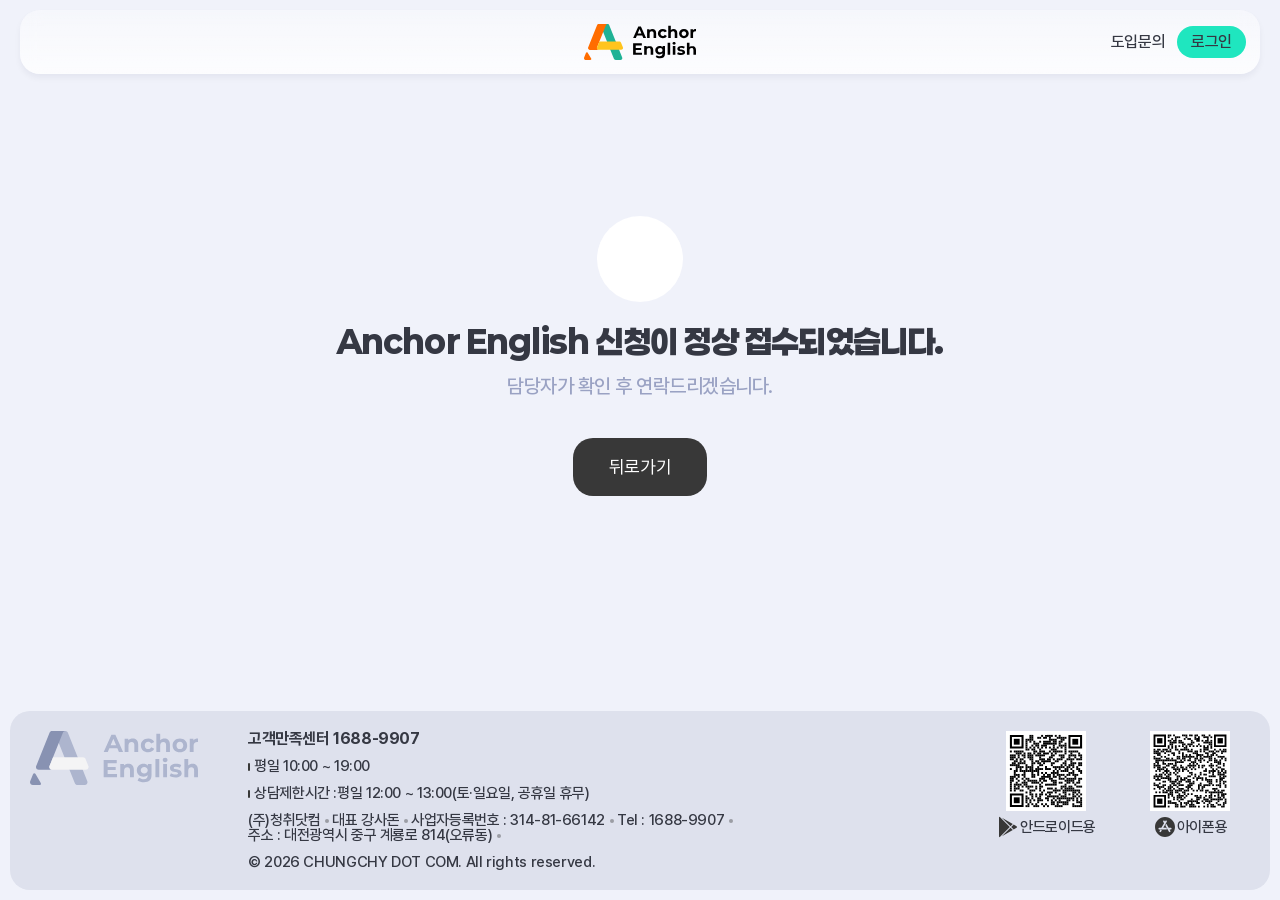
<file: complete.html>
<!DOCTYPE html>
<html lang="ko">

<head>
    <meta charset="UTF-8">
    <meta name="viewport" content="width=device-width, initial-scale=1.0">
    <title>관리가 쉬워지는 영어학원 통합 솔루션! 앵커잉글리시</title>
    <meta name="description" content="원장님이 선택한 1등 영어 프로그램, 지금 무료로 경험해보세요.">
    <meta property="og:title" content="관리가 쉬워지는 영어학원 통합 솔루션! 앵커잉글리시">
    <meta property="og:description" content="원장님이 선택한 1등 영어 프로그램, 지금 무료로 경험해보세요.">
    <meta property="og:image" content="./public/resource/images/landing/meda-thumb.png">
    <meta property="og:image:width" content="1200">
    <meta property="og:image:height" content="630">
    <meta property="url" content="https://www.elsd.co.kr">
    <meta property="og:url" content="https://www.elsd.co.kr">
    <meta name="robots" content="index,follow">

    <link rel="canonical" href="https://www.anchorenglish.co.kr/">

    <link rel="canonical" href="https://www.anchorenglish.co.kr/landing/landing">
    <link rel="icon" href="./public/resource/images/common/favicon.ico" type="image/x-icon">
    <link rel="stylesheet" href="./public/resource/css/common/swiper.min.css">
    <link rel="stylesheet" href="./public/resource/css/common/style.css">
</head>

<body>
    <div class="wrap">
        <header>
            <h1>
                <a href="https://www.elsd.co.kr/member/login">
                    <img loading="lazy" src="./public/resource/images/logo.svg" alt="앵커잉글리시">
                </a>
            </h1>
            <ul class="flex utill">
                <li>
                    <a class="goBt" href="#application">
                        <span>도입문의</span>
                    </a>
                </li>
                <li>
                    <a href="https://www.elsd.co.kr/member/login" class="flex">
                        <span>로그인</span>
                    </a>
                </li>
            </ul>
        </header>
        <section class="section done">
            <div class="con">
                <div class="complete" data-gtm-vis-recent-on-screen254243962_5="51"
                    data-gtm-vis-first-on-screen254243962_5="51" data-gtm-vis-total-visible-time254243962_5="100"
                    data-gtm-vis-has-fired254243962_5="1">
                    <div class="img-wrap">
                        <img src="./public/resource/images/landing/popup-done.png" alt="#">
                        <img src="./public/resource/images/landing/popup-done.png" alt="#">
                    </div>
                    <h3 class="title">
                        <p>Anchor English 신청이 정상 접수되었습니다.</p>
                    </h3>
                    <div>담당자가 확인 후 연락드리겠습니다.</div>
                    <div class="input_wrap">
                        <button type="button" class="save_application_wrap section_tit" id="oBtnBack">뒤로가기</button>
                    </div>
                </div>
            </div>
        </section>
        <footer>
            <div class="con">
                <div class="flex foo-info">
                    <div class="thumb">
                        <img loading="lazy" src="./public/resource/images/landing/logo-gray.svg" alt="앵커잉글리시">
                    </div>
                    <div class="text">
                        <h4><b>고객만족센터 1688-9907</b></h4>
                        <p>평일 10:00 ~ 19:00</p>
                        <p>상담제한시간 :평일 12:00 ~ 13:00(토·일요일, 공휴일 휴무)</p>
                        <ul class="flex">
                            <li>(주)청취닷컴</li>
                            <li>대표 강사돈</li>
                            <li>사업자등록번호 : 314-81-66142</li>
                            <li>Tel : 1688-9907</li>
                            <li>주소 : 대전광역시 중구 계룡로 814(오류동)</li>
                        </ul>
                        <p class="copy">© 2026 CHUNGCHY DOT COM. All rights reserved.</p>
                    </div>
                    <ul class="flex qr-wrap">
                        <li>
                            <a href="https://play.google.com/store/apps/details?id=com.chungchy.anchorenglish">
                                <img loading="lazy" src="./public/resource/images/landing/qr-playStore.svg"
                                    alt="플레이스토어 qr코드">
                                <div class="flex">
                                    <img loading="lazy" src="./public/resource/images/landing/icn-playStore.svg"
                                        alt="#">
                                    <p>안드로이드용</p>
                                </div>
                            </a>
                        </li>
                        <li>
                            <a
                                href="https://apps.apple.com/kr/app/%EC%95%B5%EC%BB%A4%EC%9E%89%EA%B8%80%EB%A6%AC%EC%8B%9C/id1540226317">
                                <img loading="lazy" src="./public/resource/images/landing/qr-appStore.svg"
                                    alt="앱스토어 qr코드">
                                <div class="flex">
                                    <img loading="lazy" src="./public/resource/images/landing/icn-appStore.svg" alt="#">
                                    <p>아이폰용</p>
                                </div>
                            </a>
                        </li>
                    </ul>
                </div>
            </div>
        </footer>
    </div>
</body>

</html>
</file>
<file: public/resource/css/common/style.css>
@font-face {
  font-family: "Pretendard";
  font-weight: 900;
  font-display: swap;
  src:
    local("Pretendard Black"),
    url(../../../resource/font/Pretendard-Black.woff2) format("woff2"),
}

@font-face {
  font-family: "Pretendard";
  font-weight: 800;
  font-display: swap;
  src:
    local("Pretendard ExtraBold"),
    url(../../../resource/font/Pretendard-ExtraBold.woff2) format("woff2");
}

@font-face {
  font-family: "Pretendard";
  font-weight: 700;
  font-display: swap;
  src:
    local("Pretendard Bold"),
    url(../../../resource/font/Pretendard-Bold.woff2) format("woff2");
}

@font-face {
  font-family: "Pretendard";
  font-weight: 600;
  font-display: swap;
  src:
    local("Pretendard SemiBold"),
    url(../../../resource/font/Pretendard-SemiBold.woff2) format("woff2");
}

@font-face {
  font-family: "Pretendard";
  font-weight: 500;
  font-display: swap;
  src:
    local("Pretendard Medium"),
    url(../../../resource/font/Pretendard-Medium.woff2) format("woff2");
}

@font-face {
  font-family: "Pretendard";
  font-weight: 400;
  font-display: swap;
  src:
    local("Pretendard Regular"),
    url(../../../resource/font/Pretendard-Regular.woff2) format("woff2");
}

@font-face {
  font-family: "Pretendard";
  font-weight: 300;
  font-display: swap;
  src:
    local("Pretendard Light"),
    url(../../../resource/font/Pretendard-Light.woff2) format("woff2");
}

@font-face {
  font-family: "Pretendard";
  font-weight: 200;
  font-display: swap;
  src:
    local("Pretendard ExtraLight"),
    url(../../../resource/font/Pretendard-ExtraLight.woff2) format("woff2");
}

@font-face {
  font-family: "Pretendard";
  font-weight: 100;
  font-display: swap;
  src:
    local("Pretendard Thin"),
    url(../../../resource/font/Pretendard-Thin.woff2) format("woff2");
}

@font-face {
  font-family: "Paperlogy";
  font-weight: 100;
  font-display: swap;
  src:
    local("Paperlogy ExtraLight"),
    url(../../../resource/font/Paperlogy-ExtraLight.woff2) format("woff2");
}

@font-face {
  font-family: "Paperlogy";
  font-weight: 200;
  font-display: swap;
  src:
    local("Paperlogy Light"),
    url(../../../resource/font/Paperlogy-Light.woff2) format("woff2");
}

@font-face {
  font-family: "Paperlogy";
  font-weight: 300;
  font-display: swap;
  src:
    local("Paperlogy Regular"),
    url(../../../resource/font/Paperlogy-Regular.woff2) format("woff2");
}

@font-face {
  font-family: "Paperlogy";
  font-weight: 400;
  font-display: swap;
  src:
    local("Paperlogy Medium"),
    url(../../../resource/font/Paperlogy-Medium.woff2) format("woff2");
}

@font-face {
  font-family: "Paperlogy";
  font-weight: 500;
  font-display: swap;
  src:
    local("Paperlogy SemiBold"),
    url(../../../resource/font/Paperlogy-SemiBold.woff2) format("woff2");
}

@font-face {
  font-family: "Paperlogy";
  font-weight: 600;
  font-display: swap;
  src:
    local("Paperlogy Bold"),
    url(../../../resource/font/Paperlogy-Bold.woff2) format("woff2");
}

@font-face {
  font-family: "Paperlogy";
  font-weight: 700;
  font-display: swap;
  src:
    local("Paperlogy ExtraBold"),
    url(../../../resource/font/Paperlogy-ExtraBold.woff2) format("woff2");
}

@font-face {
  font-family: "Paperlogy";
  font-weight: 800;
  font-display: swap;
  src:
    local("Paperlogy Black"),
    url(../../../resource/font/Paperlogy-Black.woff2) format("woff2");
}

section:not(.section08) {
  overflow: hidden;
}

* {
  margin: 0;
  padding: 0;
  background-repeat: no-repeat;
  box-sizing: border-box;
  letter-spacing: -0.025em;
  font-family: "Pretendard";
  transition: var(--duration);
  line-height: 1;
  position: relative;
  word-break: keep-all;
}

*::-webkit-scrollbar {
  width: 16px;
  height: 16px;
}

*::-webkit-scrollbar-thumb {
  border: 6px solid transparent;
  background-clip: padding-box;
  background-color: rgba(82, 91, 255, 0.6);
  border-radius: 100px;
  cursor: pointer;
}

*::-webkit-scrollbar-thumb:hover {
  background-color: rgba(82, 91, 255, 1);
}

html,
body {
  color: #353843;
  font-size: 10px;
  font-weight: 500;
  line-height: 1;
  letter-spacing: -0.025em;
}

html {
  scroll-behavior: smooth;
}

.wrap {
  min-height: 100vh;
  background-color: #f0f2fa;
  font-size: 1.6rem;
}

:root {
  --radius: 20px;
  --font-title: 3.8rem;
  --gap: 24px;
  --section-gap: 200px;
  --color-main: #1fe6bf;
  --color-shadow: rgba(10, 20, 59, 0.05);
  --color-font-gray: #9aa2c3;
  --duration: 0.6s;
}

button {
  background-color: inherit;
  border: none;
  color: #353843;
  font-size: 1.6rem;
  cursor: pointer;
}

input {
  appearance: none;

  &::placeholder {
    color: var(--color-font-gray);
  }
}

input[type="text"],
select {
  outline: none;
  width: 100%;
  padding: 18px;
  border-radius: 10px;
  border: 2px solid transparent;
  font-size: 1.8rem;
  background-color: #ffffff;
  box-shadow:
    inset 0px 4px 6px #ffffff,
    inset 0px 6px 10px #f0f2fa;
  color: #383838;
  transition: 0.3s;
}

input[type="text"]:focus {
  border: 2px solid #525bff;
  text-indent: 10px;
}

select {
  cursor: pointer;
}

select:focus {
  border: 2px solid #525bff;
  text-indent: 10px;
}

label.check_box {
  display: flex;
  align-items: center;
  cursor: pointer;
}

label.check_box p {
  font-size: 2rem;
}

label.check_box .checkbox-img-wrap {
  margin-right: 4px;
}

label.check_box .checkbox-img-wrap img {
  width: 20px;
  height: 20px;
}

label.check_box .checkbox-img-wrap img:last-child {
  display: none;
}

label.check_box:has(input:checked) .checkbox-img-wrap img:first-child {
  display: none;
}

label.check_box:has(input:checked) .checkbox-img-wrap img:last-child {
  display: block;
}

.show_popUp {
  color: #929abc;
  margin-top: 4px;
  margin-left: 22px;
  padding: 4px;
}

ul,
ol,
li {
  list-style: none;
}

img,
video {
  display: block;
  object-fit: contain;
}

video {
  width: 100%;
  height: 100%;
}

a {
  text-decoration: inherit;
  color: inherit;
  cursor: pointer;
}

.flex {
  display: flex;
  align-items: center;
}

.abs {
  position: absolute;
}

.title * {
  font-family: "Paperlogy";
  font-size: var(--font-title);
  font-weight: 800;
}

.con {
  max-width: 1440px;
  padding: 0 20px;
  margin: 0 auto;
}

header {
  position: fixed;
  transform: translateX(-50%);
  top: 10px;
  left: 50%;
  display: flex;
  justify-content: center;
  width: calc(100% - 20px);
  padding: 14px;
  border-radius: var(--radius);
  background: linear-gradient(rgba(255, 255, 255, 0.4), rgba(255, 255, 255, 0.8));
  box-shadow: 0px 4px 6px var(--color-shadow);
  transition: 0.3s;
  backdrop-filter: blur(10px);
  z-index: 50;
}

header .utill {
  position: absolute;
  transform: translateY(-50%);
  top: 50%;
  right: 100px;
  gap: var(--gap);
}

header .utill li:last-child a {
  gap: 2px;
  padding: 8px 14px;
  border-radius: 100px;
  background-color: var(--color-main);
}

.section .title {
  margin-bottom: var(--gap);
}

/* section01 */
.section01 {
  position: relative;
  padding-bottom: calc(var(--section-gap) / 2);
  padding-top: var(--section-gap);
}

.section01::before {
  content: "";
  position: absolute;
  top: 0;
  right: 0;
  width: 420px;
  height: 640px;
  background-color: #ffffff;
  border-bottom-left-radius: 200px;
}

.section01 .inner .bubble {
  opacity: 0;
  position: relative;
  align-items: stretch;
}

.section01 .inner .bubble span {
  display: flex;
  align-items: center;
  background-color: #fff;
  font-family: "Paperlogy";
  font-size: 2rem;
  font-weight: 600;
  line-height: 1.2;
}

.section01 .inner .bubble img {
  height: 100%;

  &:last-child {
    transform: scaleX(-1);
  }
}

.section01 .inner .bubble::before {
  content: "";
  position: absolute;
  bottom: -20px;
  left: 30px;
  display: block;
  width: 28px;
  height: 20px;
  background-image: url(../../../resource/images/landing/section01-bubbleTail.svg);
  background-size: 100%;
  background-repeat: no-repeat;
  background-position: top center;
}

.section01 .inner h2.title {
  margin: 0;
  margin-top: 20px;
}

.section01 .inner h2.title > div {
  opacity: 0;
  display: inline-block;
  font-size: 6.4rem;
}

.section01 .inner h2.title > div .ball-wrap {
  flex-direction: row;
  gap: 12px;
  justify-content: flex-end;
  margin-bottom: 4px;
}

.section01 .inner h2.title .ball-wrap span {
  display: block;
  width: 6px;
  height: 6px;
  border-radius: 100px;
  animation-name: ball-scaleUp;
  animation-duration: 3s;
  animation-iteration-count: infinite;

  &:nth-child(1) {
    background-color: #ff6d00;
  }

  &:nth-child(2) {
    background-color: #382f2f;
    animation-delay: 0.4s;
  }

  &:nth-child(3) {
    background-color: #1fb295;
    animation-delay: 0.6s;
  }

  &:nth-child(4) {
    background-color: #ffc41d;
    animation-delay: 0.8s;
  }
}

.section01 .inner h2.title > div p {
  margin-bottom: 14px;
  font-size: 6.4rem;
}

.section01 .inner h2.title > p {
  font-weight: 500;
  opacity: 0;
}

.section01 .inner {
  justify-content: space-between;
  gap: var(--gap);
}

.section01 .inner > div:first-child {
  flex-shrink: 0;
}

.section01 .inner .img-wrap {
  position: relative;
  max-width: 800px;
  width: 100%;
}

.section01 .inner .exam-wrap {
  position: relative;
  max-width: 800px;
  width: 100%;
  height: 400px;
  overflow: hidden;
}

.section01 .inner .exam-wrap .hero-exam-tags {
  display: flex;
  gap: 4px;
  margin-bottom: 4px;
}

.section01 .inner .exam-wrap .hero-exam-tags span {
  padding: 2px 10px;
  border-radius: 100px;
  background-color: #12c9c2;
  color: #ffffff;
  line-height: 1;
  font-family: "Paperlogy";
  font-size: 2rem;
  font-weight: 400;
}

.section01 .inner .exam-wrap .hero-exam p {
  margin: 0;
  color: #12c9c2;
  font-weight: 700;
  letter-spacing: -0.04em;
  line-height: 1;
  white-space: nowrap;
}

.section01 .inner .exam-wrap .hero-date-window {
  position: absolute;
  top: 58%;
  left: 0;
  z-index: 1;
  width: calc(100% - min(550px, 90%) + min(153px, 25.02%));
  overflow: hidden;
  transform: translateY(-50%);
}

.section01 .inner .exam-wrap .hero-date-track {
  width: 100%;
  overflow: hidden;
}

.section01 .inner .exam-wrap .hero-date-strip {
  display: flex;
  gap: 40px;
  width: max-content;
  animation: rolling 18s linear infinite;
}

.section01 .inner .exam-wrap .hero-date-strip img {
  display: block;
  flex: 0 0 479px;
  width: 479px;
  height: auto;
  opacity: 1;
}

.section01 .inner .exam-wrap .hero-notebook {
  position: absolute;
  right: 0;
  bottom: 0;
  z-index: 2;
  display: block;
  width: min(550px, 90%);
  height: auto;
}

.section01 .inner .exam-wrap .hero-exam p {
  font-family: "Paperlogy";
  font-size: clamp(4rem, 4vw, 5rem);
}

.section01 .inner .exam-wrap.open {
  max-width: 760px;
  overflow: visible;
}

.section01 .inner .exam-wrap.open .hero-exam p {
  font-size: 6.4rem;
  opacity: 0.4;
}

.section01 .inner .exam-wrap.open .img-wrap {
  position: absolute;
  right: 0;
  bottom: -100px;
  width: 500px;
  aspect-ratio: 1/1;
}

.section01 .inner .exam-wrap.open .img-wrap img {
  position: absolute;
  right: 0;
  bottom: 0;
  width: 100%;
  height: 100%;
}

/* 노트북 화면 gif : 400px 기준 좌표로 matrix3d 적용, 크기는 scale(img-wrap 너비 / 400)로 맞춤 */
.section01 .inner .exam-wrap.open .img-wrap .screen {
  position: absolute;
  top: 0;
  left: 0;
  width: 400px;
  height: 400px;
  transform-origin: 0 0;
  transform: scale(1.25);
  pointer-events: none;
}

.section01 .inner .exam-wrap.open .img-wrap .screen img {
  top: 0;
  left: 0;
  right: auto;
  bottom: auto;
  width: 400px;
  height: 200px;
  transform-origin: 0 0;
  transform: matrix3d(0.560525, -0.052111, 0, -0.000535, -0.040091, 0.844496, 0, -0.000002, 0, 0, 1, 0, 47, 46, 0, 1);
  backface-visibility: hidden;
  -webkit-backface-visibility: hidden;
  animation-name: floating-s;
  animation-duration: 3s;
  animation-iteration-count: infinite;
  box-shadow: 4px 4px 10px #9baead;
}

.section01 .inner .exam-wrap.open .text-wrap {
  position: absolute;
  bottom: 0;
  left: 0;
  padding-left: 30px;
}

.section01 .inner .exam-wrap.open .text-wrap dl {
  margin-bottom: 16px;

  &:last-child {
    margin-bottom: 0;
  }

  &::before {
    content: "";
    position: absolute;
    top: 7px;
    left: -24px;
    width: 10px;
    height: 10px;
    border-radius: 100px;
    background-color: #12c9c2;
    box-shadow: 0px 0px 0px 4px rgba(18, 201, 194, 0.2);
  }
}

.section01 .inner .exam-wrap.open .text-wrap dt {
  margin-bottom: 8px;
  font-size: 2rem;
  font-weight: 700;
}

.section01 .inner .exam-wrap.open .text-wrap dd {
  color: rgba(0, 26, 103, 0.4);
  font-size: 1.6rem;
  font-weight: 300;
}

.section01 .inner .img-wrap .rel {
  opacity: 0;
  position: relative;
  z-index: 2;
}

.section01 .inner .img-wrap .rel img {
  margin: 0 auto;

  &.abs {
    transform: translateX(-50%);
    left: 50%;
    animation-name: floating;
    animation-duration: 2s;
    animation-iteration-count: infinite;
    z-index: 2;
  }
}

.section01 .inner .img-wrap .deco {
  opacity: 0;
  position: absolute;
  top: 0;
  width: 100%;
  height: 100%;
}

.section01 .inner .img-wrap .deco > * {
  position: absolute;
}

.section01 .inner .img-wrap .deco span {
  padding: 6px 8px;
  background-color: #00765e;
  color: #ffffff;
  font-size: 1.3rem;
  font-weight: 300;
  border-radius: 100px;
  white-space: pre;

  &:nth-child(1) {
    top: 7.5%;
    left: 27.3%;
  }

  &:nth-child(2) {
    top: 43.8%;
    left: 18.3%;
  }

  &:nth-child(3) {
    top: 82.5%;
    left: 48.1%;
  }

  &:nth-child(4) {
    top: 76.5%;
    left: 75.5%;
  }

  &:nth-child(5) {
    top: 81.3%;
    left: 27.6%;
  }

  &:nth-child(6) {
    top: 2%;
    left: 49.6%;
  }

  &:nth-child(7) {
    top: 47%;
    left: 73.1%;
  }

  &.pill-white {
    background-color: rgba(255, 255, 255, 0.4);
    border: 1px solid #ffffff;
    color: #858ca4;
  }
}

.section01 .inner .img-wrap .deco img {
  padding: 8px;
  border-radius: 14px;
  background: linear-gradient(rgba(255, 255, 255, 1), rgba(255, 255, 255, 0.4));

  animation-name: swim;
  animation-duration: 2s;
  animation-iteration-count: infinite;

  &:nth-child(8) {
    top: 10.8%;
    left: 13.8%;
    animation-delay: 0.3s;
  }

  &:nth-child(9) {
    top: 33.5%;
    left: 10%;
    animation-delay: 0.6s;
  }

  &:nth-child(10) {
    top: 68.8%;
    left: 18.8%;
    animation-delay: 0.9s;
  }

  &:nth-child(11) {
    top: 70%;
    left: 51.8%;
    animation-delay: 1s;
  }

  &:nth-child(12) {
    top: 32.5%;
    left: 75.5%;
    animation-delay: 1.2s;
  }

  &:nth-child(13) {
    top: 0%;
    left: 38%;
    animation-delay: 1.4s;
  }

  &:nth-child(13) {
    top: 77.5%;
    left: 37.5%;
    animation-delay: 1.8s;
  }

  &.bg-color {
    background: #f0f2fa;
  }
}

/** section01 animation **/
.section01.act .inner :where(.bubble, h2.title > div, h2.title > p) {
  animation-name: left-right;
  animation-duration: 1s;
  animation-iteration-count: 1;
  animation-fill-mode: forwards;
}

.section01.act .inner h2.title > div {
  animation-delay: 0.2s;
}

.section01.act .inner h2.title > p {
  animation-delay: 0.4s;
}

.section01.act .inner .img-wrap :where(.rel, .deco) {
  animation-name: right-left;
  animation-duration: 1s;
  animation-iteration-count: 1;
  animation-fill-mode: forwards;
}

.section01.act .inner .img-wrap .deco {
  animation-delay: 0.2s;
}

.section01.act .inner .exam-wrap {
  animation: right-left 1s 0.2s 1 forwards;
}

@media screen and (prefers-reduced-motion: reduce) {
  .section01 .inner .exam-wrap .hero-date-strip {
    animation: none;
  }
}

/** section01 animation end **/
/* section01 end */

/* section02 */
.section02 {
  padding-bottom: var(--section-gap);
}

.section02 .title {
  text-align: center;
}

.section02 .title p span {
  animation-name: text-dropDown;
  animation-duration: 0.3s;
  animation-iteration-count: 1;
  animation-fill-mode: forwards;
}

.section02 ul.flex {
  flex-wrap: wrap;
  gap: var(--gap);
}

.section02 ul.flex li {
  width: calc((100% - var(--gap)) / 2);
  padding: 18px;
  border-radius: var(--radius);
  background-color: #ffffff;
  box-shadow: 0px 10px 20px #e4e7f5;
  opacity: 0;

  animation-name: dropDown;
  animation-duration: 1s;
  animation-iteration-count: 1;
  animation-fill-mode: forwards;

  &:nth-child(2) {
    animation-delay: 0.2s;
  }

  &:nth-child(3) {
    animation-delay: 0.3s;
  }

  &:nth-child(4) {
    animation-delay: 0.4s;
  }
}

.section02 ul.flex li .flex {
  gap: calc(var(--gap) / 2);
}

.section02 ul.flex li .q {
  margin-bottom: 12px;
  padding-bottom: 16px;
  border-bottom: 1px solid #c9ccd7;
}

.section02 ul.flex li .q p {
  font-size: 2.4rem;
  font-weight: 800;
}

.section02 ul.flex li .a p {
  line-height: 1.4;
  font-size: 1.8rem;
}

/* section02 end */

/* section03 */
/** swiper custom **/
.section03 {
  padding-bottom: calc(var(--section-gap) / 2);
}

.section03 .con {
  overflow: hidden;
}

.section03 .mySwiper {
  width: 100%;
  overflow: hidden;

  opacity: 0;

  &::before {
    content: "";
    position: absolute;
    top: 0;
    left: 0;
    width: 20%;
    height: 100%;
    background: linear-gradient(90deg, rgba(240, 242, 250, 1), rgba(240, 242, 250, 0));
    z-index: 10;
  }

  &::after {
    content: "";
    position: absolute;
    top: 0;
    right: 0;
    width: 20%;
    height: 100%;
    background: linear-gradient(270deg, rgba(240, 242, 250, 1), rgba(240, 242, 250, 0));
    z-index: 10;
  }

  transform: scale(1.2);
}

.section03 .mySwiper .swiper-wrapper {
  position: relative;
  width: 100%;
  padding: 30px 0;
  z-index: 1;
  display: flex;
  transition-property: transform;
  box-sizing: content-box;
}

.section03 .mySwiper .swiper-wrapper .swiper-slide {
  flex-shrink: 0;
  width: 100%;
  max-width: 840px;
  border-radius: var(--radius);
  background-color: #ffffff;
  transform: scale(0.8);
  opacity: 0;
}

.section03 .mySwiper .swiper-wrapper .swiper-slide-active,
.section03 .mySwiper .swiper-wrapper .swiper-slide-next,
.section03 .mySwiper .swiper-wrapper .swiper-slide-prev {
  opacity: 1;
}

.section03 .mySwiper .swiper-wrapper .swiper-slide-active {
  transform: scale(1);
  box-shadow:
    -20px 0px 20px #dfe2f0,
    20px 0px 20px #dfe2f0;
  filter: blur(0);
  z-index: 10;
}

.section03 .mySwiper .swiper-wrapper .swiper-slide .flex {
  width: 100%;
  height: 100%;
  padding: 54px;
  gap: 14px;
  align-items: flex-start;
  overflow: hidden;
}

.section03 .mySwiper .swiper-wrapper .swiper-slide .flex .thumb {
  align-items: flex-start;
}

.section03 .mySwiper .swiper-wrapper .swiper-slide .flex .thumb p {
  text-align: center;
  font-weight: 800;
}

.section03 .mySwiper .swiper-wrapper .swiper-slide .flex .thumb img {
  margin-bottom: 4px;
  border-radius: 100px;
}

.section03 .mySwiper .swiper-wrapper .swiper-slide .flex .text {
  position: relative;
  z-index: 3;
}

.section03 .mySwiper .swiper-wrapper .swiper-slide .flex .text .title {
  margin-bottom: 8px;
  font-size: 2.8rem;
  font-weight: 700;
  line-height: 1.2;
}

.section03 .mySwiper .swiper-wrapper .swiper-slide .flex .text ul {
  font-weight: 400;
}

.section03 .mySwiper .swiper-wrapper .swiper-slide .flex .text ul li {
  position: relative;
  margin-bottom: 6px;
  padding-left: 8px;
  color: var(--color-font-gray);
  font-size: 1.8rem;

  &:last-child {
    margin-bottom: 0;
  }

  &::before {
    content: "";
    position: absolute;
    top: 6px;
    left: 0;
    width: 4px;
    height: 4px;
    border-radius: 100px;
    background-color: var(--color-font-gray);
  }
}

.section03 .mySwiper .swiper-wrapper .swiper-slide .flex .abs {
  bottom: -50px;
  right: -50px;
}

.section03 .mySwiper .swiper-wrapper .swiper-slide .flex .abs img {
  margin-left: auto;
  width: 300px;
  height: 300px;
}

.section03 .mySwiper .swiper-wrapper .swiper-slide .flex .abs ul {
  position: absolute;
  bottom: 74px;
  right: 74px;
  white-space: nowrap;
}

.section03 .mySwiper .swiper-wrapper .swiper-slide .flex .abs ul li {
  margin-bottom: 4px;
  padding: 4px;
  border-radius: 4px;
  border: 1px solid #cecece;
  background-color: #fff;
  font-size: 1.4rem;
}

.section03 .pagination {
  display: flex;
  align-items: center;
  justify-content: center;
  gap: 10px;
  margin-bottom: var(--gap);
  transform: translateY(30px);
  opacity: 0;
}

.section03 .pagination ul {
  display: flex;
  align-items: center;
  gap: 2px;
}

.section03 .pagination ul li .btn {
  transform: scale(0.8);
}

.section03 .pagination ul li .btn.act {
  transform: scale(1);

  & img {
    border: 2px solid #1fe6bf;
  }

  & p {
    color: #009c7d;
  }
}

.section03 .pagination ul li img {
  width: 108px;
  height: 108px;
  margin-bottom: 4px;
  border-radius: 100px;
  border: 2px solid transparent;
}

.section03 .pagination ul li p {
  font-size: 2rem;
  font-weight: 700;
}

/** swiper custom end **/

/** section03 animation **/
.section03.act .pagination {
  transform: translateY(0px);
  opacity: 1;
}

.section03.act .mySwiper {
  transform: scale(1);
  opacity: 1;
}

/** section03 animation end **/
/* section03 end */

/* section04  */
.section04 {
  padding: calc(var(--section-gap) / 2) 0;
  background: linear-gradient(#e5e8f4, #f0f2fa);
  border-top-right-radius: 200px;
}

.section04 .title {
  transform: translateY(-50px);
  opacity: 0;
}

.section04 .title p {
  text-align: center;
}

.section04 .tab {
  width: fit-content;
  justify-content: inherit;
  margin: 0 auto;
  margin-bottom: 36px;
  padding: 4px;
  border-radius: 100px;
  background-color: rgba(255, 255, 255, 0.4);
  border: 1px solid #ffffff;
  box-shadow: 0px 2px 6px var(--color-shadow);

  transform: translateY(-50px);
  opacity: 0;
  transition-delay: 0.2s;
}

.section04 .tab li .btn span {
  font-size: 1.8rem;
}

.section04 .tab li .btn {
  width: 120px;
  padding: 12px;
  border-radius: 100px;
  font-weight: 600;
  color: var(--color-font-gray);

  &.act {
    background-color: #1fe6bf;
    color: #353843;
  }
}

.section04 .tab li.yet::before {
  content: "Coming Soon";
  transform: translateY(-50%);
  left: 50%;
  position: absolute;
  display: block;
  padding: 4px 8px;
  border-radius: 100px;
  border-bottom-left-radius: 2px;
  background-color: #ff5353;
  color: #ffffff;
  font-size: 1.2rem;
  font-weight: 400;
  white-space: nowrap;
}

.section04 .tab li.yet .btn {
  pointer-events: none;
}

.section04 .tab li.yet.shake::before {
  animation: shake 0.3s;
}

@keyframes shake {
  0% {
    transform: translateY(-50%) translateX(0) scale(1);
  }

  25% {
    transform: translateY(-50%) translateX(-5px);
  }

  50% {
    transform: translateY(-50%) translateX(5px) scale(1.05);
  }

  75% {
    transform: translateY(-50%) translateX(-5px);
  }

  100% {
    transform: translateY(-50%) translateX(0) scale(1);
  }
}

.section04 .tab-contents .tab-item {
  gap: var(--gap);
  display: none;

  &.act {
    display: flex;
  }
}

.section04 .tab-contents .tab-item :where(video, img) {
  border-radius: var(--radius);
  max-width: 860px;
  width: 60%;

  opacity: 0;
  transform: translateX(-100px);
}

.section04 .tab-contents .tab-item .text p {
  margin-bottom: 12px;
  font-size: 3.2rem;
  font-weight: 800;

  opacity: 0;
  transform: translateX(100px);
}

.section04 .tab-contents .tab-item .text dl dt {
  margin-bottom: 10px;
  padding: 0px 10px;
  color: var(--color-font-gray);
  font-weight: 400;

  opacity: 0;
  transform: translateX(100px);
  transition-delay: 0.3s;
}

.section04 .tab-contents .tab-item .text dl dd ul {
  flex-wrap: wrap;
  gap: 6px;
}

.section04 .tab-contents .tab-item .text dl dd ul li {
  padding: 10px;
  border-radius: 100px;
  background-color: rgba(255, 255, 255, 0.4);
  font-size: 1.8rem;

  opacity: 0;
  transform: translateX(100px);
}

.section04 .tab-contents .tab-item .text dl dd ul li:nth-child(1) {
  transition-delay: 0.3s;
}

.section04 .tab-contents .tab-item .text dl dd ul li:nth-child(2) {
  transition-delay: 0.4s;
}

.section04 .tab-contents .tab-item .text dl dd ul li:nth-child(3) {
  transition-delay: 0.5s;
}

.section04 .tab-contents .tab-item .text dl dd ul li:nth-child(4) {
  transition-delay: 0.6s;
}

.section04 .tab-contents .tab-item > div:not(.flex) .text:not(:last-child) {
  margin-bottom: var(--gap);
  padding-bottom: var(--gap);
  border-bottom: 1px solid #9aa2c3;
}

/** section04 animation **/
.section04.act .title,
.section04.act .tab {
  transform: translateY(0);
  opacity: 1;
}

.section04.act .tab-contents .tab-item :is(video, img, .text p, .text dl dt, .text dl dd ul li) {
  opacity: 1;
  transform: translateX(0);
}

/** section04 animation end **/
/* section04 end */

/* section05  */
.section05 {
  padding: calc(var(--section-gap) / 2) 0;
  background: linear-gradient(#353843, #000000);
  color: #ffffff;
}

.section05::before {
  content: "";
  position: absolute;
  top: 0;
  right: 0;
  width: 100%;
  height: 100%;
  background-image: url(../../../resource/images/landing/section05-bg.png);
  background-position: top right;
  background-size: 100%;
  background-repeat: no-repeat;
}

.section05 > div .title {
  margin-bottom: 14px;
}

.section05 > div :where(h3, .caption) {
  gap: 6px;
}

.section05 > div .title .caption span {
  font-size: 1.5rem;
  color: #ffffff;
  font-weight: 400;
  padding: 6px 12px;
  border-radius: 100px;
  border: 1px solid #ffffff;
}

.section05 > div .alert {
  margin-bottom: 14px;
  font-size: 1.8rem;
  font-weight: 400;
}

.section05 > div .rolling-wrap {
  overflow: hidden;
  margin-bottom: calc(var(--section-gap) / 2);
}

.section05 > div .rolling-wrap .inner {
  display: flex;
  gap: var(--gap);
  width: max-content;

  animation-name: rolling;
  animation-duration: 30s;
  animation-timing-function: linear;
  animation-iteration-count: infinite;
  animation-fill-mode: forwards;
}

.section05 > div:nth-child(2) .rolling-wrap .inner {
  animation-name: rolling-r;
}

.section05 > div .rolling-wrap .inner .item p {
  margin-top: 4px;
  padding: 0 10px;
  font-weight: 400;
  font-size: 1.4rem;
}

.section05 > .con p {
  width: max-content;
  max-width: 100%;
  margin: 0 auto;
  text-align: center;
  font-family: "Paperlogy";
  font-size: var(--font-title);
  color: #1fe6bf;
}

.section05 > .con p::before {
  content: "";
  display: block;
  margin: 0 auto;
  margin-bottom: 24px;
  width: 1px;
  height: 120px;
  background-color: #ffffff;
}

.section05 > .con p span {
  display: block;
  text-align: right;
  font-size: 1.6rem;
  color: #ffffff;
  font-weight: 400;
}

.section05 > div:nth-child(2) .rolling-wrap {
  margin-bottom: 24px;
}

/* section05 end */

/* section06 */
.section06 {
  overflow: hidden;
  padding-top: calc(var(--section-gap) / 2);
  padding-bottom: var(--section-gap);

  &::before {
    content: "";
    position: absolute;
    top: 0;
    left: 0;
    width: 30dvw;
    height: 80%;
    border-top-right-radius: 200px;
    border-bottom-right-radius: 200px;
    background-color: #ffffff;
    transform: translateX(-100%);
    transition: 1s;
  }
}

.section06 .title {
  text-align: center;
}

.section06 .title p {
  opacity: 0;
}

.section06 ul.flex {
  gap: var(--gap);
}

.section06 ul.flex > li {
  border-radius: var(--radius);
  border: 1px solid #ffffff;
  backdrop-filter: blur(10px);

  transform: scale(0.4);
  opacity: 0;
}

.section06 ul.flex > li img {
  width: 100%;
  border-top-left-radius: var(--radius);
  border-top-right-radius: var(--radius);
}

.section06 ul.flex > li .text {
  width: 100%;
  padding: 24px;
  border-bottom-left-radius: var(--radius);
  border-bottom-right-radius: var(--radius);
  background: linear-gradient(rgba(255, 255, 255, 0.4), rgba(255, 255, 255, 0));
  box-shadow: 0px 20px 40px var(--color-shadow);
  font-size: 1.8rem;
  color: var(--color-font-gray);
  font-weight: 400;
}

.section06 ul.flex > li .text .tag {
  display: inline-block;
  margin-bottom: 6px;
  padding: 8px 14px;
  border-radius: 100px;
  background-color: var(--color-main);
  color: #353843;
  font-weight: 700;
}

.section06 ul.flex > li ul li {
  margin-bottom: 6px;
  padding-left: 8px;

  &::before {
    content: "";
    position: absolute;
    top: 5px;
    left: 0;
    width: 4px;
    height: 4px;
    background-color: var(--color-font-gray);
    border-radius: 100px;
  }

  &:last-child {
    margin-bottom: 0;
  }
}

.section06 ul.flex > li ul li::before {
  content: "";
}

/** section06 animation **/
.section06.act::before {
  transform: translateX(0);
}

.section06.act .title p {
  opacity: 1;
  line-height: 1.4;
}

.section06.act ul.flex > li {
  animation-name: scaleUp-bounce;
  animation-duration: 2s;
  animation-delay: 0.5s;
  animation-iteration-count: 1;
  animation-fill-mode: forwards;
}

/** section06 animation end **/
/* section06 end */

/* section07 */
.section07 {
  padding-bottom: var(--section-gap);
  overflow: hidden;
}

.section07 .flex {
  align-items: flex-start;
  gap: var(--gap);
}

.section07 .flex :where(h3, img) {
  opacity: 0;
  transform: translateX(200px);
}

.section07 img {
  max-width: 60%;
  border-radius: var(--radius);
  box-shadow: 0px 40px 40px var(--color-shadow);
}

.section07 .title p {
  margin-top: 54px;
  line-height: 1.4;
}

/** section07 animation **/
.section07.act .flex :where(h3, img) {
  opacity: 1;
  transform: translateX(0px);
}

.section07.act .flex img {
  transition-delay: 0.1s;
}

/** section07 animation end **/
/* section07 end */

/* section08 */
.section08 {
  padding-bottom: var(--section-gap);
}

.section08 .flex {
  align-items: flex-start;
  flex-direction: row-reverse;
  gap: var(--gap);
}

.section08 .title {
  position: sticky;
  top: 100px;
  max-width: 586px;
}

.section08 .title p {
  line-height: 1.4;
  text-align: right;

  opacity: 0;
  transform: translateY(100px);
}

.section08 .img-wrap {
  width: 100%;
  height: 150dvh;
}

.section08 .img-wrap img {
  position: absolute;
  filter: drop-shadow(0px 0px 20px rgba(0, 0, 0, 0.2));

  &:nth-child(1) {
    top: 10%;
    left: 22%;
    z-index: 5;
  }

  &:nth-child(2) {
    top: 40%;
    left: 4%;
    z-index: 4;
  }

  &:nth-child(3) {
    top: 64%;
    right: 0;
    z-index: 2;
  }

  &:nth-child(4) {
    top: 90%;
    left: 30%;
    z-index: 3;
  }

  &:nth-child(5) {
    top: 69%;
    left: 38%;
    z-index: 1;
  }
}

/** section08 animation **/
.section08.act .title p {
  opacity: 1;
  transform: translateY(0);
}

/** section08 animation end **/
/* section08 end */

/* section09 */
.section09 {
  padding-bottom: var(--section-gap);
}

.section09 .grid {
  display: grid;
  grid-template-columns: 1fr 1fr;
  gap: var(--gap);
}

.section09 .title {
  grid-column: 1 / 2;
  grid-row: 1 / 2;

  opacity: 0;
  transform: translateY(100px);
}

.section09 .title p {
  line-height: 1.4;
}

.section09 .title .caption {
  display: block;
  margin-bottom: 8px;
  font-size: 18px;
  font-weight: 400;
}

.section09 .step-list {
  grid-column: 1 / 2;
  grid-row: 2 / 3;
}

.section09 .step-list li {
  display: flex;
  align-items: center;
  gap: 12px;
  margin-bottom: 12px;
  padding: 14px;
  border-radius: 100px;
  border-top-right-radius: 0;
  border-bottom-right-radius: 0;
  background: linear-gradient(90deg, rgba(255, 255, 255, 0.4), rgba(255, 255, 255, 0));
  box-shadow: -5px 10px 10px var(--color-shadow);
  font-size: 2.4rem;
  font-weight: 700;

  transform: translateY(100px);
  opacity: 0;

  &:last-child {
    margin-bottom: 0;
  }

  &:nth-child(1) {
    transition-delay: 0.1s;
  }

  &:nth-child(2) {
    transition-delay: 0.2s;
  }

  &:nth-child(3) {
    transition-delay: 0.3s;
  }
}

.section09 .img-wrap {
  grid-column: 2 / 3;
  grid-row: 1 / 3;
  height: 600px;
}

.section09 .img-wrap img {
  position: absolute;
  transform: translate(-50%, -50%);
  top: 50%;
  left: 50%;
  height: 100%;

  transform: translate(-50%, -50%) scale(0.8);
  opacity: 0;
  transition: 0.5s;
}

/** section09 animation **/
.section09.act .title,
.section09.act .step-list li {
  opacity: 1;
  transform: translateY(0);
}

.section09.act .img-wrap img {
  animation-name: map-sizeUp;
  animation-duration: 0.6s;
  animation-fill-mode: forwards;

  &:nth-child(2) {
    animation-delay: 0.2s;
  }

  &:nth-child(3) {
    animation-delay: 0.3s;
  }

  &:nth-child(4) {
    animation-delay: 0.2s;
  }

  &:nth-child(5) {
    animation-delay: 0.4s;
  }

  &:nth-child(6) {
    animation-delay: 0.1s;
  }

  &:nth-child(7) {
    animation-delay: 0.4s;
  }

  &:nth-child(8) {
    animation-delay: 0.3s;
  }
}

.section09.act .img-wrap img:last-child {
  animation-name: map-pin;
  animation-duration: 1s;
  animation-delay: 0.6s;
}

/** section09 animation end **/
/* section09 end */

/* section10 */
.section10 {
  padding-bottom: var(--section-gap);
}

.section10 .con {
  max-width: inherit;
  width: max-content;
  margin-bottom: 135px;
  padding: 36px;
  border-radius: var(--radius);
  background: linear-gradient(rgba(255, 255, 255, 1), rgba(255, 255, 255, 0));
  border-bottom: 1px solid #ffffff;
  box-shadow: 0px 40px 40px var(--color-shadow);

  animation-duration: 2s;
  animation-iteration-count: 1;
  animation-fill-mode: forwards;

  transform: scale(0.4);
}

.section10 .con::before {
  content: "";
  position: absolute;
  transform: translateX(-50%);
  bottom: -95px;
  left: 50%;
  display: block;
  width: 80px;
  height: 80px;
  border-radius: 100px;
  background: linear-gradient(90deg, rgba(255, 255, 255, 0.8), rgba(255, 255, 255, 0.4));
}

.section10 .con::after {
  content: "";
  position: absolute;
  transform: translateX(-50%);
  bottom: -135px;
  left: 50%;
  display: block;
  width: 20px;
  height: 20px;
  border-radius: 100px;
  background: linear-gradient(90deg, rgba(255, 255, 255, 0.8), rgba(255, 255, 255, 0.4));
}

.section10 .title p {
  text-align: center;
}

.section10 ul li {
  display: flex;
  flex-direction: column;
  align-items: center;
  gap: 12px;
  width: 120px;
  font-size: 2rem;
  font-weight: 700;
  text-align: center;
}

.section10.act ul li:nth-child(odd) img {
  transform: translateY(30px) rotate(60deg);

  animation-name: popcorn;
  animation-duration: 2.5s;
  animation-delay: 0.1s;
  animation-iteration-count: 1;
  animation-fill-mode: forwards;
}

.section10.act ul li:nth-child(3) img {
  animation-delay: 0.2s;
}

.section10.act ul li:nth-child(5) img {
  animation-delay: 0.3s;
}

.section10.act ul li:nth-child(7) img {
  animation-delay: 0.4s;
}

@keyframes popcorn {
  0% {
    transform: translateY(30px) rotate(30deg);
  }

  10% {
    transform: translateY(-50px) rotate(-10deg);
  }

  20% {
    transform: translateY(10px) rotate(5deg);
  }

  30% {
    transform: translateY(-20px) rotate(-5deg);
  }

  40% {
    transform: translateY(5px) rotate(0deg);
  }

  100% {
    transform: translateY(0px) rotate(0deg);
  }
}

/** section10 animation **/
.section10.act .con {
  animation-name: scaleUp-bounce;
}

/** section10 animation end **/
/* section10 end */

/* section11 */
.section11 {
  padding-bottom: 50px;
}

.section11 .con > img {
  height: 54px;
  margin: 0 auto;
  margin-bottom: var(--gap);
}

.section11 .title {
  margin-bottom: 50px;
  text-align: center;
}

.section11 form {
  max-width: 586px;
  margin: 0 auto;
}

.section11 form label:not(.check_box) {
  display: block;
  margin-bottom: 24px;
}

.section11 form label:not(.check_box) p {
  margin-bottom: 4px;
  padding: 0px 18px;
}

.section11 form label .flex {
  gap: 4px;
}

.section11 form .checkBox-wrap {
  padding: 20px 0;
  padding-bottom: 50px;

  &::before {
    content: "";
    position: absolute;
    transform: translateX(-50%);
    top: 0;
    left: 50%;
    width: 480px;
    height: 2px;
    background: linear-gradient(90deg, rgba(209, 215, 238, 0), rgba(209, 215, 238, 1) 20%, rgba(209, 215, 238, 1) 80%, rgba(209, 215, 238, 0) 100%);
  }
}

.section11 form .checkBox-wrap .check_box:not(:first-child) {
  margin-top: var(--gap);
}

.section11 form label select {
  width: calc((100% - 4px) / 2);
}

.section11 form > .save_application_wrap {
  display: block;
  max-width: 180px;
  width: 100%;
  margin: 0 auto;
  padding: 20px;
  border-radius: var(--radius);
  background-color: #383838;
  color: var(--color-main);
  text-align: center;
  font-size: 2rem;
}
/* section11 end */

/* section done */
.wrap:has(.section.done) {
  display: flex;
  flex-direction: column;
  height: 100dvh;
}

.section.done {
  display: flex;
  flex-direction: column;
  align-items: center;
  justify-content: center;
  gap: 24px;
  height: 100%;
}

.section.done .complete div {
  line-height: 1.6;
  font-size: 2rem;
  color: var(--color-font-gray);
  text-align: center;
}

.section.done .complete .img-wrap {
  position: relative;
  width: 86px;
  height: 86px;
  margin: 0 auto;
  margin-bottom: 24px;
  border-radius: 100px;
  background-color: #ffffff;
}

.section.done .complete .img-wrap img {
  position: absolute;
  transform: translate(-50%, -50%);
  top: 50%;
  left: 50%;
  width: 48px;
  height: 48px;
  opacity: 0;
}

.section.done .complete .img-wrap img:nth-child(1) {
  animation-name: swing1;
  animation-duration: 2s;
  animation-iteration-count: infinite;
}

.section.done .complete .img-wrap img:nth-child(2) {
  animation-name: swing2;
  animation-duration: 2s;
  animation-iteration-count: infinite;
}

.section.done .complete .title {
  text-align: center;
}

@keyframes swing1 {
  0% {
    opacity: 1;
  }

  10% {
    top: 50%;
    left: 50%;
    opacity: 1;
  }

  30% {
    top: 55%;
    left: 45%;
    transform: translate(-50%, -50%);
  }

  90% {
    opacity: 0;
  }

  100% {
    top: -50%;
    left: 150%;
    transform: translate(-50%, -50%) scale(0.4);
  }
}

@keyframes swing2 {
  30% {
    top: 100%;
    left: -25%;
    opacity: 0;
    transform: translate(-50%, -50%) scale(0.4);
  }

  100% {
    top: 50%;
    left: 50%;
    opacity: 1;
  }
}

.section.done .complete button {
  margin-top: 36px;
  padding: 20px 36px;
  border-radius: var(--radius);
  background-color: #383838;
  color: #ffffff;
  font-size: 1.8rem;
}
/* section done end */

/* ctn btn */
.btn-cta {
  position: fixed;
  transform: translateX(-50%);
  left: 50%;
  bottom: 20px;
  width: 100%;
  max-width: 540px;
  padding: 20px 40px;
  border-radius: var(--radius);
  background: linear-gradient(#a571ff, #525bff);
  box-shadow: 0px 4px 8px rgba(0, 0, 0, 0.3);
  color: #ffffff;
  text-align: center;
  z-index: 20;

  &:hover {
    transform: translateX(-50%) scale(1.02);
    bottom: 30px;
  }

  animation-name: toastUp;
  animation-duration: 1s;
  animation-fill-mode: forwards;
}

.btn-cta b {
  font-size: 2rem;
  line-height: 1.2;
}

.btn-cta.act {
  animation-name: toastDown;
}

/* ctn btn end */

/* footer */
footer .con {
  max-width: calc(100% - 20px);
  margin-bottom: 10px;
  border-radius: var(--radius);
  background-color: #dee1ed;
  padding: 50px 100px;
}

footer .con .foo-info {
  align-items: flex-start;
  gap: 50px;
  display: flex;
  align-items: flex-start;
  width: 100%;
  font-size: 1.5rem;
}

footer .con .foo-info b {
  font-size: 1.6rem;
}

footer .con .foo-info .text {
  width: 100%;
}

footer .con .foo-info .text > *:not(:last-child) {
  margin-bottom: 12px;
}

footer .con .foo-info .text > p:not(.copy) {
  padding-left: 6px;

  &::before {
    content: "";
    position: absolute;
    transform: translateY(-50%);
    top: 50%;
    left: 0;
    width: 2px;
    height: 8px;
    border-radius: 100px;
    background-color: #383838;
  }
}

footer .con .foo-info .text ul {
  flex-wrap: wrap;
}

footer .con .foo-info .text ul li {
  margin-right: 6px;
  padding-right: 6px;

  &::before {
    content: "";
    position: absolute;
    transform: translateY(-50%);
    top: 50%;
    right: -3px;
    width: 4px;
    height: 4px;
    border-radius: 100px;
    background-color: rgba(56, 56, 56, 0.4);
  }
}

footer .con .foo-info .qr-wrap {
  gap: 24px;
}

footer .con .foo-info .qr-wrap li a {
  display: flex;
  flex-direction: column;
  align-items: center;
  width: 120px;
}

footer .con .foo-info .qr-wrap li a > img {
  width: 80px;
  height: 80px;
}

footer .con .foo-info .qr-wrap li a .flex {
  justify-content: center;
  margin-top: 4px;
}

/* footer end */

/* popup */
.dimmed {
  position: fixed;
  transform: translate(-50%, -50%);
  top: 50%;
  left: 50%;
  width: 100dvw;
  height: 100dvh;
  background-color: rgba(0, 52, 164, 0.4);
  z-index: 50;

  display: none;

  &.act {
    display: block;
  }
}

.dimmed .popup {
  position: absolute;
  transform: translate(-50%, -50%);
  top: 50%;
  left: 50%;
  flex-direction: column;
  max-width: 640px;
  padding: 18px;
  border-radius: var(--radius);
  background: linear-gradient(rgba(255, 255, 255, 0.4), rgba(255, 255, 255, 0.8));
  border-top: 2px solid #ffffff;
  backdrop-filter: blur(10px);
  box-shadow: 0px 4px 40px rgba(0, 20, 63, 0.4);

  animation-duration: var(--duration);
  animation-fill-mode: backwards;
  animation-timing-function: ease-in-out;

  display: none;
}

.dimmed .popup.act {
  display: flex;
}

.dimmed.act .popup {
  animation: popup;
  animation-duration: 0.2s;
  animation-fill-mode: forwards;
}

.dimmed .popup .btn {
  margin-left: auto;
}

.dimmed .popup h3.title p {
  font-size: 2rem;
  font-family: "Pretendard";
  margin-bottom: 24px;
}

.dimmed .popup .text {
  max-height: 500px;
  overflow: auto;
}

.dimmed .popup .text p {
  line-height: 1.8;
}
/* popup end */

/* done popup */
.dimmed .done {
  max-width: 540px;
  width: 100%;
  padding: 24px;
  padding-top: 64px;
  text-align: center;
}

.dimmed .done .btn {
  min-width: 240px;
  min-width: 180px;
  margin: 0 auto;
  margin-top: 24px;
  padding: 20px;
  border-radius: var(--radius);
  background-color: #383838;
  color: var(--color-main);
  font-size: 2rem;
}
/* done popup end */

/* animation */
@keyframes left-right {
  0% {
    opacity: 0;
    transform: translateX(-100px);
  }

  100% {
    opacity: 1;
    transform: translateX(0px);
  }
}

@keyframes right-left {
  0% {
    opacity: 0;
    transform: translateX(100px);
  }

  100% {
    opacity: 1;
    transform: translateX(0px);
  }
}

@keyframes ball-scaleUp {
  0% {
    transform: scale(1);
  }

  50% {
    transform: scale(2);
  }

  100% {
    transform: scale(1);
  }
}

@keyframes floating {
  0% {
    top: 15px;
  }

  50% {
    top: 0px;
  }

  100% {
    top: 15px;
  }
}

@keyframes floating-s {
  0% {
    top: 10px;
  }

  50% {
    top: 0px;
  }

  100% {
    top: 10px;
  }
}

@keyframes swim {
  0% {
    transform: scale(1);
  }

  50% {
    transform: scale(1.05);
  }

  100% {
    transform: scale(1);
  }
}

@keyframes blur {
  0% {
    opacity: 0;
    filter: blur(20px);
  }

  100% {
    opacity: 1;
    filter: blur(0px);
  }
}

@keyframes scaleUp-bounce {
  0% {
    opacity: 0;
    transform: scale(0.4);
  }

  10% {
    transform: scale(1.2);
  }

  20% {
    transform: scale(0.9);
  }

  30% {
    transform: scale(1.05);
  }

  40% {
    transform: scale(1);
  }

  100% {
    transform: scale(1);
    opacity: 1;
  }
}

@keyframes text-dropDown {
  0% {
    opacity: 0;
    top: -10px;
  }

  100% {
    opacity: 1;
    top: 0px;
  }
}

@keyframes r {
  0% {
    opacity: 1;
  }

  100% {
    opacity: 0;
  }
}

@keyframes dropDown {
  0% {
    opacity: 0;
    top: -80px;
  }

  100% {
    opacity: 1;
    top: 0px;
  }
}

@keyframes rolling {
  from {
    transform: translateX(0);
  }

  to {
    transform: translateX(-50%);
  }
}

@keyframes rolling-r {
  from {
    transform: translateX(-50%);
  }

  to {
    transform: translateX(0);
  }
}

@keyframes map-sizeUp {
  0% {
    opacity: 0;
    transform: translate(-50%, -50%) scale(0.8);
  }

  60% {
    transform: translate(-50%, -50%) scale(1.05);
  }

  100% {
    opacity: 1;
    transform: translate(-50%, -50%) scale(1);
  }
}

@keyframes map-pin {
  0% {
    transform: translate(-50%, -50%) scale(0.95);
    opacity: 0;
  }

  100% {
    transform: translate(-50%, -50%) scale(1);
    opacity: 1;
  }
}

@keyframes toastDown {
  0% {
    bottom: 20px;
  }

  20% {
    bottom: 50px;
  }

  100% {
    bottom: -80px;
  }
}

@keyframes toastUp {
  0% {
    bottom: -80px;
  }

  40% {
    bottom: 50px;
  }

  100% {
    bottom: 20px;
  }
}

@keyframes popup {
  0% {
    opacity: 0;
    top: 55%;
    transform: translate(-50%, -50%) scale(0.95);
  }

  85% {
    transform: translate(-50%, -50%) scale(1.05);
  }

  100% {
    opacity: 1;
    top: 50%;
    transform: translate(-50%, -50%) scale(1);
  }
}
/* animation end */

@media screen and (max-width: 1440px) {
  header {
    width: calc(100dvw - 40px);
  }
}

@media screen and (max-width: 1280px) {
  :root {
    --font-title: 3.2rem;
    --gap: 12px;
    --section-gap: 120px;
  }

  header .utill {
    right: 14px;
  }

  .section01 {
    padding-bottom: var(--section-gap);
  }

  .section01::before {
    width: 320px;
    height: 100%;
  }

  .section01 .inner .bubble img {
    height: 60px;
  }

  .section01 .inner .bubble span {
    font-size: 1.6rem;
  }

  .section01 .inner .bubble::before {
    bottom: -16px;
    width: 20px;
    height: 16px;
  }

  .section01 .inner h2.title > div p {
    font-size: 5.2rem;
  }

  .section01 .inner .img-wrap .rel img {
    width: 300px;
    height: 300px;
  }

  .section01 .inner .img-wrap {
    max-width: 600px;
    width: 100%;
  }

  .section01 .inner .exam-wrap {
    max-width: 720px;
  }

  .section01 .inner .exam-wrap.open {
    height: 350px;
  }

  .section01 .inner .exam-wrap.open .hero-exam p {
    font-size: 4.8rem;
  }

  .section01 .inner .exam-wrap.open .img-wrap {
    width: 350px;
  }

  .section01 .inner .exam-wrap.open .img-wrap .screen {
    transform: scale(0.875);
  }

  .section01 .inner .exam-wrap.open .text-wrap dl {
    margin-bottom: 12px;

    &::before {
      top: 5px;
    }
  }

  .section01 .inner .exam-wrap.open .text-wrap dt {
    margin-bottom: 6px;
    font-size: 2rem;
  }

  .section01 .inner .exam-wrap.open .text-wrap dd {
    font-size: 1.6rem;
    line-height: 1.3;
  }

  .section01 .inner .img-wrap .deco span {
    font-size: 1.2rem;

    &:nth-child(1) {
      top: 0;
      left: 0;
    }

    &:nth-child(2) {
      top: 8%;
      left: 12%;
    }

    &:nth-child(4) {
      top: auto;
      left: auto;
      right: 0;
      bottom: 0;
    }

    &:nth-child(5) {
      top: 81.3%;
      left: 0;
    }

    &:nth-child(6) {
      top: 2%;
      left: 49.6%;
    }

    &:nth-child(7) {
      top: 47%;
      left: 55.1%;
    }
  }

  .section01 .inner .img-wrap .deco img {
    &:nth-child(8) {
      top: 0;
      left: 26.8%;
    }

    &:nth-child(9) {
      top: 53.5%;
      left: 0%;
    }

    &:nth-child(10) {
      top: 68.8%;
      left: 18.8%;
    }

    &:nth-child(11) {
      top: 70%;
      left: 51.8%;
    }

    &:nth-child(12) {
      top: 32.5%;
      left: 75.5%;
    }

    &:nth-child(13) {
      top: 0%;
      left: 38%;
    }

    &:nth-child(13) {
      top: 77.5%;
      left: 37.5%;
    }
  }

  .section02 ul.flex li .flex img {
    width: 36px;
  }

  .section02 ul.flex li .q p {
    font-size: 2rem;
  }

  .section02 ul.flex li .a p {
    font-size: 1.6rem;
  }

  .section03 .pagination {
    margin: 0;
  }

  .section03 .mySwiper .swiper-wrapper {
    padding: 20px 0;
  }

  .section03 .mySwiper .swiper-wrapper .swiper-slide {
    max-width: 640px;
  }

  .section03 .mySwiper .swiper-wrapper .swiper-slide .flex .thumb img {
    width: 54px;
  }

  .section03 .mySwiper .swiper-wrapper .swiper-slide .flex .text .title {
    font-size: 2rem;
  }

  .section03 .mySwiper .swiper-wrapper .swiper-slide .flex .text ul li {
    font-size: 1.6rem;
  }

  .section04 {
    padding: calc(var(--section-gap) / 2) 0;
  }

  .section04 .title {
    margin-bottom: 20px;
  }

  .section04 .tab {
    margin-bottom: var(--gap);
  }

  .section04 .tab li .btn {
    width: 100px;
    padding: 8px;
  }

  .section04 .tab li .btn span {
    font-size: 1.6rem;
  }

  .section04 .tab-contents .tab-item .text p {
    font-size: 2.8rem;
  }

  .section04 .tab-contents .tab-item .text dl dd ul li {
    font-size: 1.6rem;
  }

  .section05 > div .title .caption span {
    padding: 4px 8px;
    font-size: 1.4rem;
  }

  .section05 > div .alert {
    font-size: 1.6rem;
  }

  .section05 > div .rolling-wrap .inner .item img {
    width: 140px;
  }

  .section06 ul.flex > li .text {
    padding: 18px;
    padding-top: 10px;
  }

  .section06 ul.flex > li .text .tag {
    font-size: 1.6rem;
    padding: 6px 10px;
  }

  .section06 ul.flex > li ul li {
    font-size: 1.6rem;
  }

  .section07 img {
    width: 50%;
  }

  .section08 .img-wrap img {
    &:nth-child(1) {
      left: auto;
      right: 0;
      width: 70%;
    }

    &:nth-child(2) {
      left: 0;
      width: 60%;
    }

    &:nth-child(3) {
      top: 90%;
      width: 60%;
    }

    &:nth-child(4) {
      left: 15%;
    }

    &:nth-child(5) {
      left: 10%;
    }
  }

  .section09 .con > .flex {
    justify-content: space-around;
  }

  .section09 .title {
    margin-bottom: calc(var(--gap) * 2);
  }

  .section09 .img-wrap {
    height: 50dvh;
  }

  .section09 .step-list li {
    padding: 12px;
    font-size: 1.8rem;
  }

  .section09 .step-list li .thumb img {
    width: 48px;
    height: 48px;
  }

  .section10 .con {
    max-width: inherit;
    margin-bottom: 0;
    padding: 24px;
  }

  .section10 .con::before {
    display: none;
  }

  .section10 .con::after {
    display: none;
  }

  .section10 .con > .flex {
    justify-content: center;
  }

  .section10 ul li:nth-child(odd) img {
    width: 64px;
    height: 64px;
  }

  .section10 ul li:nth-child(even) {
    width: auto;
  }

  .section10 ul li {
    font-size: 1.8rem;
  }

  .section11 form label:not(.check_box) {
    margin-bottom: 18px;
  }

  .section11 form label:not(.check_box) p {
    padding: 0 14px;
    font-size: 1.4rem;
  }

  input[type="text"],
  select {
    padding: 14px;
    font-size: 1.6rem;
  }

  label.check_box p {
    font-size: 1.8rem;
  }

  footer .con {
    padding: 20px;
  }

  .dimmed .popup {
    max-width: inherit;
    width: calc(100% - 4dvw);
    height: calc(100% - 4dvh);
  }

  .dimmed .popup .text {
    height: 100%;
    max-height: inherit;
  }
}

@media screen and (max-width: 1080px) {

  .section01 .inner .exam-wrap.open .text-wrap {
    left: auto;
    right: 250px;
  }

  .section01 .inner .exam-wrap.open .text-wrap dl {
    margin-bottom: 4px;
    &:nth-child(2) {
      transform: translateX(15px);
    }
    &:nth-child(3) {
      transform: translateX(30px);
    }
  }

  .section01 .inner .exam-wrap.open .text-wrap dl::before {
    display: none;
  }

  .section01 .inner .exam-wrap.open .text-wrap dt {
    font-size: 1.8rem;
    padding: 12px;
    border-radius: 16px;
    background-color: rgb(21, 208, 199, 0.4);
    backdrop-filter: blur(10px);
    border: 1px solid rgba(255, 255, 255, 0.4);
  }

  .section01 .inner .exam-wrap.open .text-wrap dd {
    display: none;
  }
}

@media screen and (max-width: 850px) {
  :root {
    --radius: 16px;
    --font-title: 2.8rem;
  }

  header .utill {
    right: 8px;
  }

  .section01 .inner {
    flex-direction: column;
    gap: calc(var(--gap) * 5);
  }

  .section01 .inner .bubble {
    justify-content: center;
  }

  .section01 .inner .bubble::before {
    display: none;
  }

  .section01 .inner .bubble span {
    padding: 0px 24px;
    font-size: 1.8rem;
    text-align: center;
  }

  .section01 .inner h2.title > div {
    width: 100%;
    text-align: center;
  }

  .section01 .inner h2.title > p {
    text-align: center;
  }

  .section01 .inner .img-wrap .rel img {
    width: 200px;
    height: 200px;
  }

  .section01 .inner .exam-wrap {
    height: 200px;
  }

  .section01 .inner .exam-wrap .hero-date-window {
    width: calc(100% - min(330px, 82%) + min(92px, 22.8%));
  }

  .section01 .inner .exam-wrap .hero-date-strip img {
    flex: 0 0 330px;
    width: 330px;
  }

  .section01 .inner .exam-wrap .hero-notebook {
    width: min(330px, 82%);
  }

  .section01 .inner .exam-wrap:not(.open) .hero-exam p {
    font-family: "Pretendard";
    font-size: clamp(2.4rem, 7vw, 3.6rem);
  }

  .section01 .inner .exam-wrap .hero-exam-tags span {
    padding: 2px 8px;
    font-size: 1.3rem;
    font-weight: inherit;
  }

  .section01 .inner .exam-wrap.open {
    flex-direction: row;
    flex-wrap: wrap;
    row-gap: 12px;
    padding-top: 0;
  }

  .section01 .inner .exam-wrap.open .hero-exam-area {
    position: relative;
    width: 100%;
  }

  .section01 .inner .exam-wrap.open .hero-exam-area .hero-exam {
    display: flex;
    flex-direction: column;
    align-items: flex-start;
  }

  .section01 .inner .exam-wrap.open .text-wrap {
    left: 0;
    right: auto;
  }

  .section01 .inner .exam-wrap.open .text-wrap dl:is(dl:nth-child(2), dl:nth-child(3)) {
    transform: translate(0);
    margin-bottom: 12px;
  }

  .section01 .inner .exam-wrap.open .text-wrap dl::before {
    display: block;
    left: -18px;
  }

  .section01 .inner .exam-wrap.open .text-wrap dt {
    padding: inherit;
    background-color: inherit;
    border-radius: inherit;
    transform: translate(0);
    backdrop-filter: none;
    border: none;
  }

  .section01 .inner .exam-wrap.open .text-wrap dd {
    display: block;
  }

  .section01 .inner .exam-wrap.open .hero-exam-tags {
    justify-content: center;
  }

  .section01 .inner .exam-wrap.open .hero-exam p {
    text-align: center;
  }

  .section01 .inner .img-wrap .deco span {
    font-size: 1.2rem;

    &:nth-child(2) {
      top: 0%;
      left: auto;
      right: 0;
    }

    &:nth-child(5) {
      top: 78.3%;
      left: 4%;
    }
  }

  .section01 .inner .img-wrap .deco img {
    &:nth-child(9) {
      top: 25.5%;
      left: 12%;
    }

    &:nth-child(13) {
      top: 0%;
      left: auto;
      right: 20%;
    }
  }

  .section02 ul.flex {
    flex-direction: column;
  }

  .section02 ul.flex li {
    width: 100%;
  }

  .section02 ul.flex li .a p br {
    display: none;
  }

  .section02 .title {
    margin-bottom: 18px;
  }

  .section02 ul.flex li .q p {
    font-size: 1.8rem;
  }

  .section02 ul.flex li .flex img {
    width: 28px;
  }

  .section03 .mySwiper .swiper-wrapper .swiper-slide .flex .text .title {
    margin-bottom: 24px;
    font-size: 1.8rem;
  }

  .section03 .mySwiper .swiper-wrapper .swiper-slide .flex .abs ul {
    display: none;
  }

  .section03 .pagination ul li img {
    width: 86px;
    height: 86px;
  }

  .section04 {
    border-top-right-radius: 60px;
  }

  .section04 .tab-contents .tab-item {
    flex-direction: column;
  }

  .section04 .tab-contents .tab-item video {
    max-width: 640px;
    width: 100%;
  }

  .section04 .tab-contents .tab-item .text {
    width: 100%;
  }

  .section04 .tab-contents .tab-item .text p {
    margin-bottom: 8px;
    text-align: center;
  }

  .section04 .tab-contents .tab-item .text dl dt {
    text-align: center;
  }

  .section04 .tab-contents .tab-item .text dl dd ul {
    justify-content: center;
  }

  .section04 .tab-contents .tab-item > div:not(.flex) .text p,
  .section04 .tab-contents .tab-item > div:not(.flex) .text dt {
    padding: 0;
    text-align: left;
  }

  .section04 .tab-contents .tab-item:nth-child(3) > div dl dd ul {
    justify-content: flex-start;
  }

  .section05 > .con p span {
    font-size: 1.4rem;
  }

  .section05 > div .alert {
    line-height: 1.4;
  }

  .section06::before {
    display: none;
  }

  .section06 ul.flex {
    flex-direction: column;
  }

  .section06 ul.flex > li {
    display: flex;
    width: 100%;
  }

  .section06 ul.flex > li .thumb {
    width: 140px;
    height: 140px;
    flex-shrink: 0;
  }

  .section06 ul.flex > li img {
    width: 100%;
    height: 100%;
    object-fit: cover;
    border-radius: 0;
    border-top-left-radius: var(--radius);
    border-bottom-left-radius: var(--radius);
  }

  .section06 ul.flex > li .text {
    border-radius: 0;
    border-top-right-radius: var(--radius);
    border-bottom-right-radius: var(--radius);
  }

  .section06 ul.flex > li .text .tag {
    margin-bottom: 12px;
    padding: 0;
    background-color: inherit;
    font-size: 1.8rem;
    font-weight: 800;
    color: #00a484;
  }

  .section06 ul.flex > li ul li {
    margin-bottom: 12px;

    &:last-child {
      margin-bottom: 0;
    }
  }

  .section07 .flex {
    flex-direction: column;
    align-items: center;
  }

  .section07 .title p {
    margin-bottom: 12px;
    margin-top: 0;
    text-align: center;
  }

  .section07 .flex img {
    max-width: 640px;
    width: 100%;
    margin: 0 auto;
  }

  .section08 .flex {
    flex-direction: column;
  }

  .section08 .title {
    top: 70px;
    z-index: 2;
  }

  .section08 .title p {
    display: block;
    width: 100%;
    padding: calc(var(--gap));
    background: linear-gradient(rgba(255, 255, 255, 0.2), rgba(255, 255, 255, 0.8));
    border-radius: var(--radius);
    border-top: 2px solid #ffffff;
    text-align: left;
    backdrop-filter: blur(20px);
    box-shadow: 0px -6px 10px rgba();
  }

  .section08 .img-wrap {
    z-index: 0;
  }

  .section08 .img-wrap img {
    &:nth-child(1) {
      width: 80%;
    }

    &:nth-child(2) {
      width: 70%;
    }
  }

  .section09 .grid {
    grid-template-columns: 40% 60%;
  }

  .section09 .title {
    grid-column: 1 / 3;
    grid-row: 1 / 2;
    width: 100%;
  }

  .section09 .step-list {
    grid-column: 1 / 2;
    grid-row: 2 / 3;
    width: 100%;
  }

  .section09 .img-wrap {
    grid-column: 2 / 3;
    grid-row: 2 / 3;
    width: 100%;
    min-height: 260px;
  }

  .section09 .con > .flex > div:first-child {
    width: 100%;
  }

  .section09 .step-list li {
    box-shadow: -5px 0px 6px var(--color-shadow);
    background: linear-gradient(90deg, rgba(255, 255, 255, 0.4), rgba(255, 255, 255, 0) 40%);
  }

  .section10 .con {
    width: calc(100% - 40px);
    padding: 18px;
  }

  .section10 .title {
    margin-bottom: 18px;
  }

  .wrap:has(.section.done) {
    height: auto;
  }

  .section.done {
    justify-content: start;
    height: 100dvh;
    padding: 120px 0;
  }

  footer {
    font-size: 1.4rem;
  }

  footer .con .foo-info {
    flex-direction: column;
    align-items: flex-start;
    gap: calc(var(--gap) * 2);
  }

  footer .con .foo-info .thumb img {
    height: 32px;
  }

  footer .con .text {
    display: flex;
    flex-direction: column;
    gap: calc(var(--gap) / 2);
    width: 100%;
  }

  footer .con .text ul.flex {
    flex-direction: column;
    align-items: flex-start;
    gap: calc(var(--gap) / 2);
  }

  footer .con .qr-wrap {
    gap: var(--gap);
    margin-left: auto;
  }

  footer .con .qr-wrap li {
    width: 100px;
  }

  footer .con .qr-wrap li a > img {
    margin: 0 auto;
  }

  footer .con .qr-wrap li a .flex {
    justify-content: center;
  }

  .btn-cta {
    width: calc(100% - 40px);
    padding: 14px;
  }
}

@media screen and (max-width: 600px) {
  header {
    justify-content: flex-start;
  }

  header h1 a img {
    height: 28px;
  }

  header .utill {
    font-size: 1.4rem;
  }

  .title * {
    font-size: 2.4rem;
  }

  .section .title p {
    line-height: 1.4;
  }

  .con {
    padding: 0px 15px;
  }

  .section01::before {
    top: auto;
    bottom: 40px;
    max-height: 240px;
    height: 100%;
    border-top-left-radius: 200px;
  }

  .section01 .inner .exam-wrap {
    max-width: 336px;
    height: 230px;
    margin: 0 auto;
  }

  .section01 .inner .exam-wrap:not(.open) .hero-exam p {
    font-size: clamp(2.6rem, 7.5vw, 3.2rem);
  }

  .section01 .inner .exam-wrap .hero-date-window {
    top: 68%;
    width: calc(100% - min(280px, 86%) + min(78px, 24%));
  }

  .section01 .inner .exam-wrap .hero-date-strip {
    width: max-content;
    gap: 0;
  }

  .section01 .inner .exam-wrap .hero-date-strip img {
    flex: 0 0 280px;
    width: 280px;
  }

  .section01 .inner .exam-wrap .hero-notebook {
    right: 0;
    bottom: 0;
    width: min(280px, 86%);
  }

  .section01 .inner .exam-wrap.open {
    max-width: inherit;
    height: auto;
  }

  .section01 .inner .exam-wrap.open .hero-exam-area,
  .section01 .inner .exam-wrap.open .img-wrap,
  .section01 .inner .exam-wrap.open .text-wrap {
    position: relative;
  }

  .section01 .inner .exam-wrap.open .hero-exam-area .hero-exam > * {
    margin: 0 auto;
  }

  .section01 .inner .exam-wrap.open .hero-exam p {
    font-size: 2.4rem;
  }

  .section01 .inner .exam-wrap.open .img-wrap {
    width: 100%;
    max-width: 350px;
    margin: 0 auto;
  }

  .section01 .inner .exam-wrap.open .img-wrap .screen {
    transform: scale(0.875);
  }

  .section01 .inner .exam-wrap.open .text-wrap {
    bottom: 80px;
    width: 100%;
    padding: 12px;
    border-radius: 12px;
    border: 1px solid rgba(255, 255, 255, 0.6);
    background-color: rgba(255, 255, 255, 0.4);
    backdrop-filter: blur(10px);
  }

  .section01 .inner .exam-wrap.open .text-wrap dl {
    text-align: center;
    margin-bottom: 20px;
  }

  .section01 .inner .exam-wrap.open .text-wrap dl::before {
    display: none;
  }

  .section01 .inner .exam-wrap.open .text-wrap dt {
    font-size: 1.8rem;
  }

  .section01 .inner .exam-wrap.open .text-wrap dd {
    font-size: 1.4rem;
  }

  .section02 .title p {
    display: flex;
    flex-wrap: wrap;
    width: 100%;
  }

  .section02 ul.flex li {
    padding: 14px;
  }

  .section03 .mySwiper {
    &::after {
      display: none;
    }

    &::before {
      display: none;
    }
  }

  .section03 .mySwiper .swiper-wrapper .swiper-slide {
    height: auto;
  }

  .section03 .mySwiper .swiper-wrapper .swiper-slide .flex {
    flex-direction: column;
    padding: 34px;
  }

  .section03 .mySwiper .swiper-wrapper .swiper-slide .flex .thumb {
    display: flex;
    align-items: center;
    gap: 4px;
    margin: 0 auto;
  }

  .section03 .mySwiper .swiper-wrapper .swiper-slide .flex .text {
    width: 100%;
  }

  .section03 .mySwiper .swiper-wrapper .swiper-slide .flex .text .title {
    text-align: center;
    margin-bottom: 18px;
  }

  .section03 .mySwiper .swiper-wrapper .swiper-slide .flex .text ul {
    width: fit-content;
    margin: 0 auto;
  }

  .section03 .mySwiper .swiper-wrapper .swiper-slide .flex .abs {
    opacity: 0.4;
  }

  .section03 .mySwiper .swiper-wrapper .swiper-slide .flex .abs img {
    display: none;
  }

  .section04 .tab li.yet::before {
    transform: translate(-50%, -50%);
    top: -6px;
    border-bottom-left-radius: 100px;
  }

  .section04 .tab li .btn {
    width: 80px;
    padding: 6px;
  }

  .section04 .tab li .btn span {
    font-size: 1.4rem;
  }

  .section04 .tab-contents .tab-item .text p {
    font-size: 2rem;
  }

  .section04 .tab-contents .tab-item .text dl dt {
    font-size: 1.4rem;
  }

  .section04 .tab-contents .tab-item .text dl dd ul li {
    font-size: 1.6rem;
  }

  @keyframes shake {
    0% {
      transform: translateY(-50%) translateX(-50%) scale(1);
    }

    25% {
      transform: translateY(-50%) translateX(calc(-50% - 5px));
    }

    50% {
      transform: translateY(-50%) translateX(calc(-50% + 5px)) scale(1.05);
    }

    75% {
      transform: translateY(-50%) translateX(calc(-50% - 5px));
    }

    100% {
      transform: translateY(-50%) translateX(-50%) scale(1);
    }
  }

  .section05 > div .title {
    flex-direction: column;
    align-items: flex-start;
    gap: 6px;
  }

  .section05 > div .title .caption span {
    font-size: 1.3rem;
  }

  .section05 > .con p::before {
    height: 84px;
  }

  .section06 ul.flex > li {
    border: 1px solid #ffffff;
  }

  .section06 ul.flex > li .thumb {
    width: 100%;
  }

  .section06 ul.flex > li {
    flex-direction: column;
  }

  .section06 ul.flex > li img {
    border-top-left-radius: var(--radius);
    border-top-right-radius: var(--radius);
    border-bottom-left-radius: 0;
  }

  .section06 ul.flex > li .text {
    border-top-right-radius: 0;
    border-bottom-left-radius: var(--radius);
    border-bottom-right-radius: var(--radius);
  }

  .section10 .con {
    background: none;
    box-shadow: none;
    border: none;
    padding: 0;
  }

  .section09 .title {
    text-align: center;
  }

  .section09 .grid {
    display: flex;
    flex-direction: column;
  }

  .section09 .step-list {
    display: flex;
    flex-direction: column;
    gap: calc(var(--gap));
  }

  .section09 .step-list li {
    width: 100%;
    margin-bottom: 0;
    border-radius: var(--radius);
    font-size: 1.6rem;
    text-align: center;
    line-height: 1.2;
    box-shadow: 0px 0px 6px var(--color-shadow);
    background: linear-gradient(rgba(255, 255, 255, 0.4), rgba(255, 255, 255, 0) 40%);
    border-bottom: 1px solid #ffffff;
  }

  .section09 .step-list li .thumb img {
    width: 36px;
    height: 36px;
  }

  .section09 .img-wrap {
    min-height: inherit;
    height: 240px;
  }

  .section10 ul li {
    font-size: 1.6rem;
  }

  .section10 ul li:nth-child(odd) {
    width: 100%;
  }

  .section10 ul li:nth-child(odd) img {
    width: 42px;
    height: 42px;
  }

  .section10 ul li:nth-child(even) {
    flex-shrink: 0;
    width: 24px;
    height: 24px;
  }

  .section10 ul li:nth-child(even) img {
    width: 100%;
    height: 100%;
  }

  .section11 .con > img {
    height: 36px;
  }

  label.check_box p {
    font-size: 1.6rem;
  }

  .section11 form > .save_application_wrap {
    width: 100%;
    font-size: 1.8rem;
  }
}

@media screen and (max-width: 390px) {
  header {
    width: calc(100dvw - 30px);
  }

  .section01 .inner .exam-wrap.open .img-wrap {
    width: 290px;
  }

  .section01 .inner .exam-wrap.open .img-wrap .screen {
    transform: scale(0.725);
  }

  .section01 .inner .bubble img {
    display: none;
  }

  .section01 .inner .bubble span {
    display: block;
    width: 100%;
    padding: 0;
    background-color: inherit;
    font-size: 1.6rem;
    text-align: center;
    line-height: 1.2;
  }

  .section01 .inner h2.title > div .ball-wrap {
    display: none;
  }

  .section01 .inner h2.title {
    margin-top: 0;
  }

  .section01 .inner h2.title > div p {
    font-size: 3.6rem;
  }

  .section01 .inner h2.title > p {
    font-size: 1.6rem;
    text-align: center;
  }

  .section03 .mySwiper .swiper-wrapper .swiper-slide .flex {
    padding: 12px;
  }

  .section03 .mySwiper .swiper-wrapper .swiper-slide .flex .abs img {
    width: 240px;
    height: 240px;
  }
}

/* over 2k */
@media screen and (min-width: 2400px) {
  .con {
    max-width: 1920px;
  }

  .section02 ul.flex {
    flex-wrap: nowrap;
    align-items: stretch;
  }

  .section02 ul.flex li .flex {
    align-items: flex-start;
  }

  .section08 .img-wrap img {
    &:nth-child(1) {
      width: 60%;
    }

    &:nth-child(2) {
      width: 50%;
    }

    &:nth-child(3) {
      width: 50%;
    }

    &:nth-child(4) {
      width: 20%;
    }

    &:nth-child(5) {
      width: 25%;
    }
  }

  .dimmed .popup {
    max-width: 1280px;
  }
}
</file>
